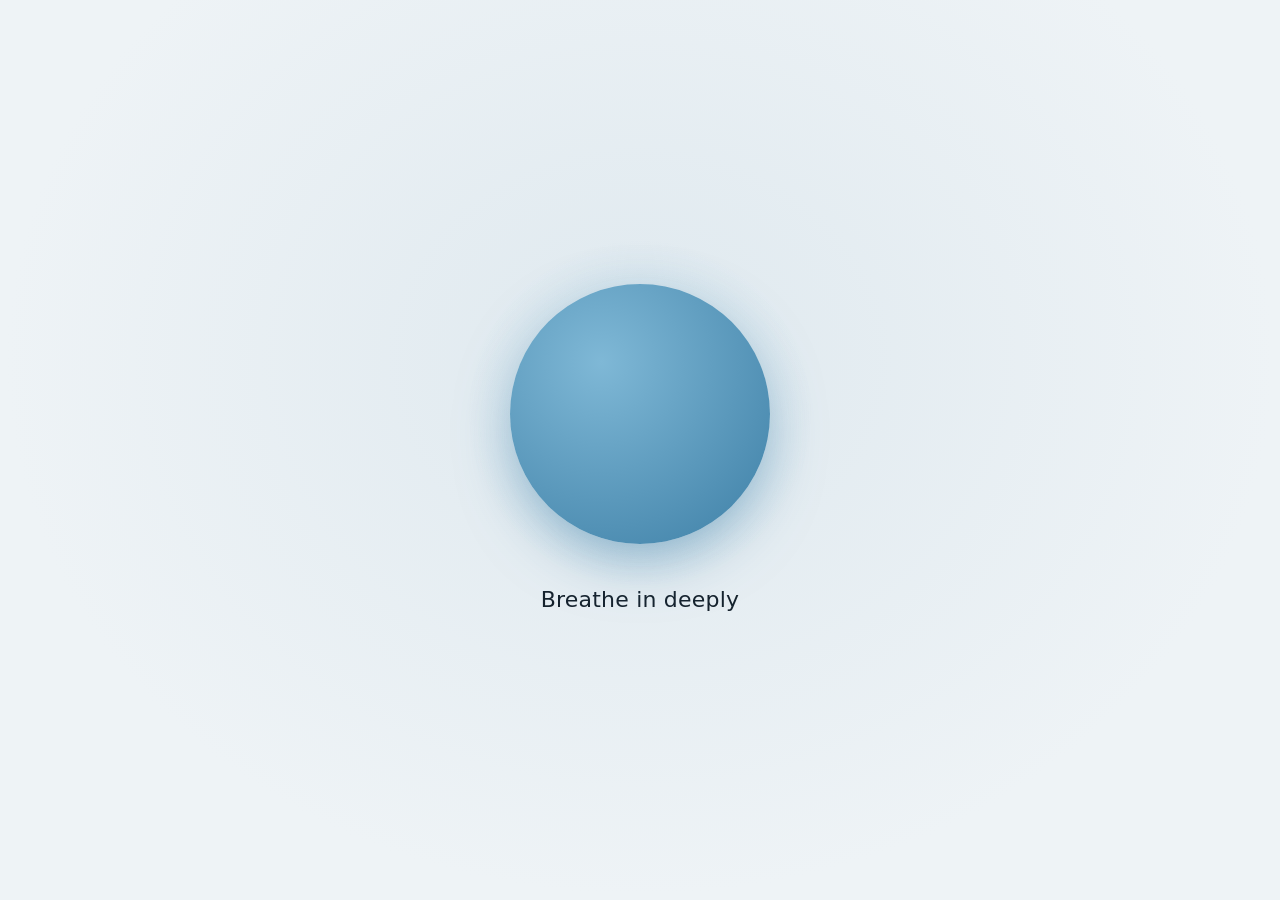
<file: docs/index.html>
<!doctype html>
<html lang="en">
<head>
<meta charset="utf-8">
<meta name="viewport" content="width=device-width, initial-scale=1, viewport-fit=cover">
<meta name="theme-color" content="#0f1720">
<title>Atempause</title>
<link rel="stylesheet" href="breathe.css">
</head>
<body>
<main id="app">
  <section id="breath" class="screen active" aria-live="polite">
    <div class="orb-wrap">
      <div class="halo"></div>
      <div class="orb" id="orb"></div>
    </div>
    <p class="prompt" id="prompt">One moment</p>
  </section>

  <section id="choice" class="screen">
    <div class="orb-wrap small"><div class="orb rest"></div></div>
    <h1 id="headline"></h1>
    <p class="sub" id="subline"></p>
    <div class="slider" id="slider" hidden>
      <label for="grace">Ask me again in <strong id="grace-val"></strong></label>
      <input type="range" id="grace" min="1" max="15" step="1">
    </div>
    <div class="actions">
      <button class="primary" id="btn-back">I don't want to</button>
      <button class="ghost" id="btn-go"></button>
    </div>
    <p class="hint" id="hint"></p>
  </section>

  <section id="done" class="screen">
    <div class="orb-wrap small"><div class="orb rest"></div></div>
    <h1>Well done.</h1>
    <p class="sub" id="done-sub"></p>
  </section>
</main>
<script src="breathe.js"></script>
</body>
</html>
</file>
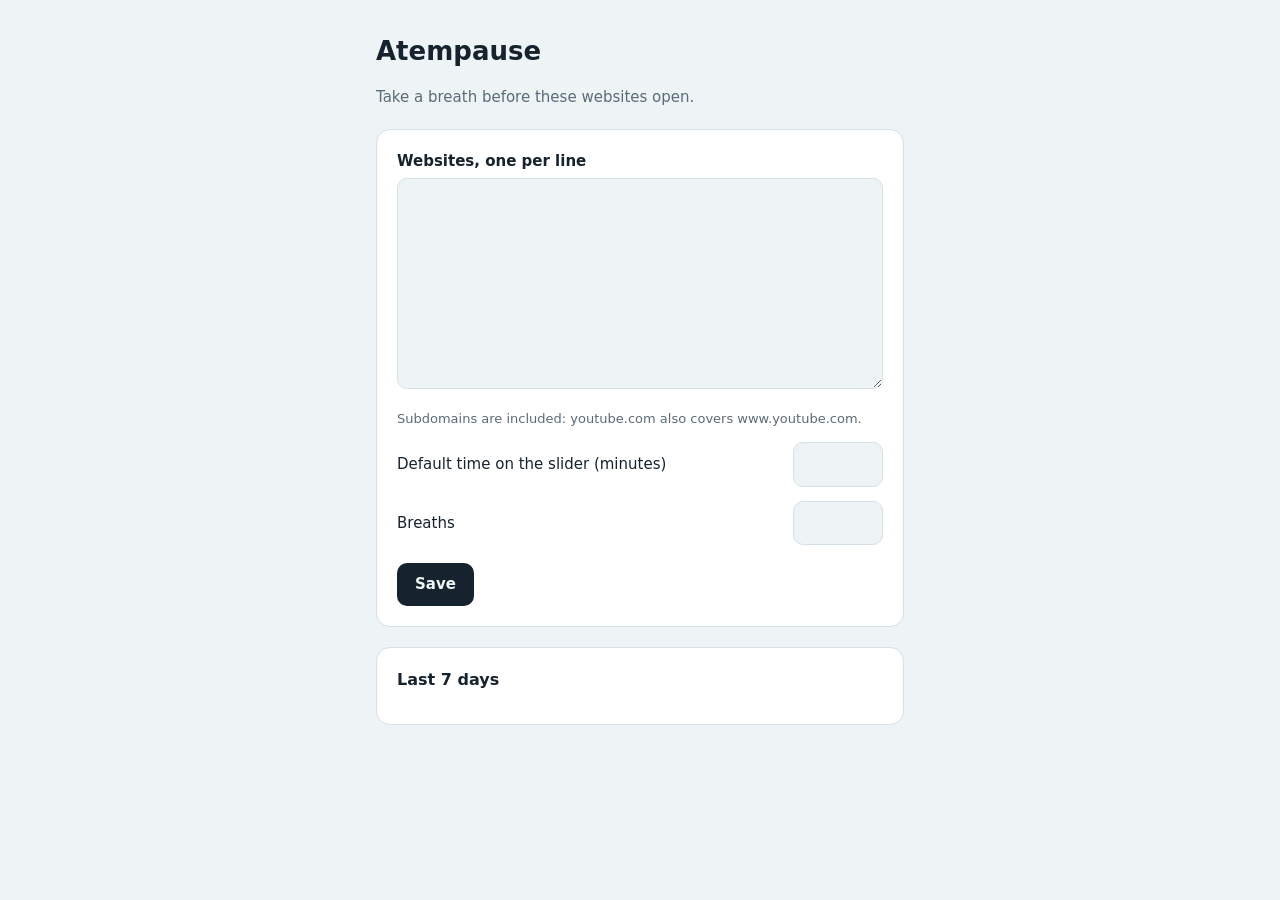
<file: extension/options.html>
<!doctype html>
<html lang="en">
<head>
<meta charset="utf-8">
<meta name="viewport" content="width=device-width, initial-scale=1">
<title>Atempause Settings</title>
<link rel="stylesheet" href="ui.css">
</head>
<body>
<main class="page">
  <h1>Atempause</h1>
  <p class="muted">Take a breath before these websites open.</p>

  <section class="card">
    <label for="sites">Websites, one per line</label>
    <textarea id="sites" rows="9" spellcheck="false"></textarea>
    <p class="muted small">Subdomains are included: youtube.com also covers www.youtube.com.</p>

    <div class="row">
      <label for="grace">Default time on the slider (minutes)</label>
      <input id="grace" type="number" min="1" max="15">
    </div>
    <div class="row">
      <label for="breaths">Breaths</label>
      <input id="breaths" type="number" min="1" max="5">
    </div>
    <button id="save">Save</button>
    <span id="saved" class="muted small"></span>
  </section>

  <section class="card">
    <h2>Last 7 days</h2>
    <table id="stats"></table>
  </section>
</main>
<script src="stats.js"></script>
<script src="options.js"></script>
</body>
</html>
</file>
<file: docs/breathe.css>
:root {
  --bg: #eef3f6;
  --bg2: #dfe9ef;
  --fg: #16232e;
  --muted: #5b6b78;
  --orb1: #7fb8d6;
  --orb2: #3d7fa6;
  --btn: #16232e;
  --btn-fg: #ffffff;
  --inhale: 4s;
  --exhale: 5s;
}
@media (prefers-color-scheme: dark) {
  :root {
    --bg: #0f1720;
    --bg2: #15222e;
    --fg: #e8eef2;
    --muted: #8fa1af;
    --orb1: #8cc6e2;
    --orb2: #2f6f96;
    --btn: #e8eef2;
    --btn-fg: #0f1720;
  }
}
* { box-sizing: border-box; margin: 0; padding: 0; }
html, body { height: 100%; }
body {
  background: radial-gradient(ellipse at 50% 40%, var(--bg2), var(--bg) 70%);
  background-color: var(--bg);
  color: var(--fg);
  font: 17px/1.45 -apple-system, BlinkMacSystemFont, "Segoe UI", Roboto, system-ui, sans-serif;
  -webkit-font-smoothing: antialiased;
  overflow: hidden;
}
#app { position: fixed; inset: 0; }
.screen {
  position: absolute; inset: 0;
  display: flex; flex-direction: column; align-items: center; justify-content: center;
  padding: 24px 16px calc(24px + env(safe-area-inset-bottom));
  text-align: center;
  opacity: 0; pointer-events: none;
  transition: opacity .8s ease;
}
.screen.active { opacity: 1; pointer-events: auto; }

.orb-wrap { position: relative; width: 260px; height: 260px; display: grid; place-items: center; }
.orb-wrap.small { width: 120px; height: 120px; margin-bottom: 28px; }
.orb, .halo { position: absolute; border-radius: 50%; }
.orb {
  width: 100%; height: 100%;
  background: radial-gradient(circle at 35% 30%, var(--orb1), var(--orb2));
  box-shadow: 0 20px 60px -10px color-mix(in srgb, var(--orb2) 60%, transparent);
  transform: scale(.35);
}
.orb.rest { transform: scale(.6); }
.halo {
  width: 100%; height: 100%;
  background: radial-gradient(circle, color-mix(in srgb, var(--orb1) 35%, transparent), transparent 70%);
  transform: scale(.5); opacity: .0;
}
.inhale .orb { transform: scale(1); transition: transform var(--inhale) cubic-bezier(.45,.05,.35,1); }
.inhale .halo { transform: scale(1.35); opacity: 1; transition: transform var(--inhale) ease-out, opacity var(--inhale) ease-out; }
.exhale .orb { transform: scale(.35); transition: transform var(--exhale) cubic-bezier(.45,.05,.35,1); }
.exhale .halo { transform: scale(.5); opacity: 0; transition: transform var(--exhale) ease-in, opacity var(--exhale) ease-in; }

.prompt {
  margin-top: 40px; font-size: 22px; font-weight: 500; letter-spacing: .2px;
  min-height: 1.5em; transition: opacity .6s ease;
}
.prompt.fade { opacity: 0; }

h1 { font-size: 24px; font-weight: 600; max-width: 22ch; }
.sub { margin-top: 10px; color: var(--muted); max-width: 32ch; }
.actions { margin-top: 36px; display: flex; flex-direction: column; gap: 12px; width: min(320px, 100%); }
button {
  font: inherit; border: 0; border-radius: 14px; padding: 15px 18px; cursor: pointer;
  -webkit-tap-highlight-color: transparent;
}
.primary { background: var(--btn); color: var(--btn-fg); font-weight: 600; }
.ghost { background: transparent; color: var(--muted); }
.ghost:hover { color: var(--fg); }
.hint { margin-top: 18px; font-size: 13px; color: var(--muted); }
@media (prefers-reduced-motion: reduce) {
  .inhale .orb, .exhale .orb, .inhale .halo, .exhale .halo { transition-timing-function: linear; }
}

.slider { margin-top: 30px; width: min(320px, 100%); color: var(--muted); font-size: 15px; }
.slider strong { color: var(--fg); font-weight: 600; }
.slider input { width: 100%; margin-top: 10px; accent-color: var(--orb2); }
.slider + .actions { margin-top: 22px; }
</file>
<file: extension/ui.css>
:root { --bg: #eef3f6; --card: #ffffff; --fg: #16232e; --muted: #5b6b78; --line: #d5e0e7; --accent: #3d7fa6; }
@media (prefers-color-scheme: dark) {
  :root { --bg: #0f1720; --card: #15222e; --fg: #e8eef2; --muted: #8fa1af; --line: #24394a; --accent: #8cc6e2; }
}
* { box-sizing: border-box; }
body { margin: 0; background: var(--bg); color: var(--fg); font: 15px/1.5 -apple-system, BlinkMacSystemFont, "Segoe UI", Roboto, system-ui, sans-serif; }
.page { max-width: 560px; margin: 0 auto; padding: 32px 16px; }
h1 { margin: 0 0 4px; font-size: 26px; }
h2 { margin: 0 0 12px; font-size: 16px; }
.muted { color: var(--muted); }
.small { font-size: 13px; }
.card { background: var(--card); border: 1px solid var(--line); border-radius: 14px; padding: 20px; margin-top: 20px; }
label { display: block; font-weight: 600; margin-bottom: 6px; }
textarea, input { width: 100%; font: inherit; color: var(--fg); background: var(--bg); border: 1px solid var(--line); border-radius: 10px; padding: 10px; }
textarea { font-family: ui-monospace, Menlo, Consolas, monospace; font-size: 14px; }
.row { display: flex; align-items: center; justify-content: space-between; gap: 12px; margin-top: 14px; }
.row label { margin: 0; font-weight: 500; }
.row input { width: 90px; }
button { font: inherit; margin-top: 18px; padding: 10px 18px; border: 0; border-radius: 10px; background: var(--fg); color: var(--bg); font-weight: 600; cursor: pointer; }
button.link { background: none; color: var(--accent); padding: 0; margin-top: 12px; font-weight: 500; }
table { width: 100%; border-collapse: collapse; }
th, td { text-align: left; padding: 6px 4px; border-bottom: 1px solid var(--line); }
th:not(:first-child), td:not(:first-child) { text-align: right; }
th { font-size: 13px; color: var(--muted); font-weight: 500; }
.popup { width: 300px; padding: 16px; }
</file>
